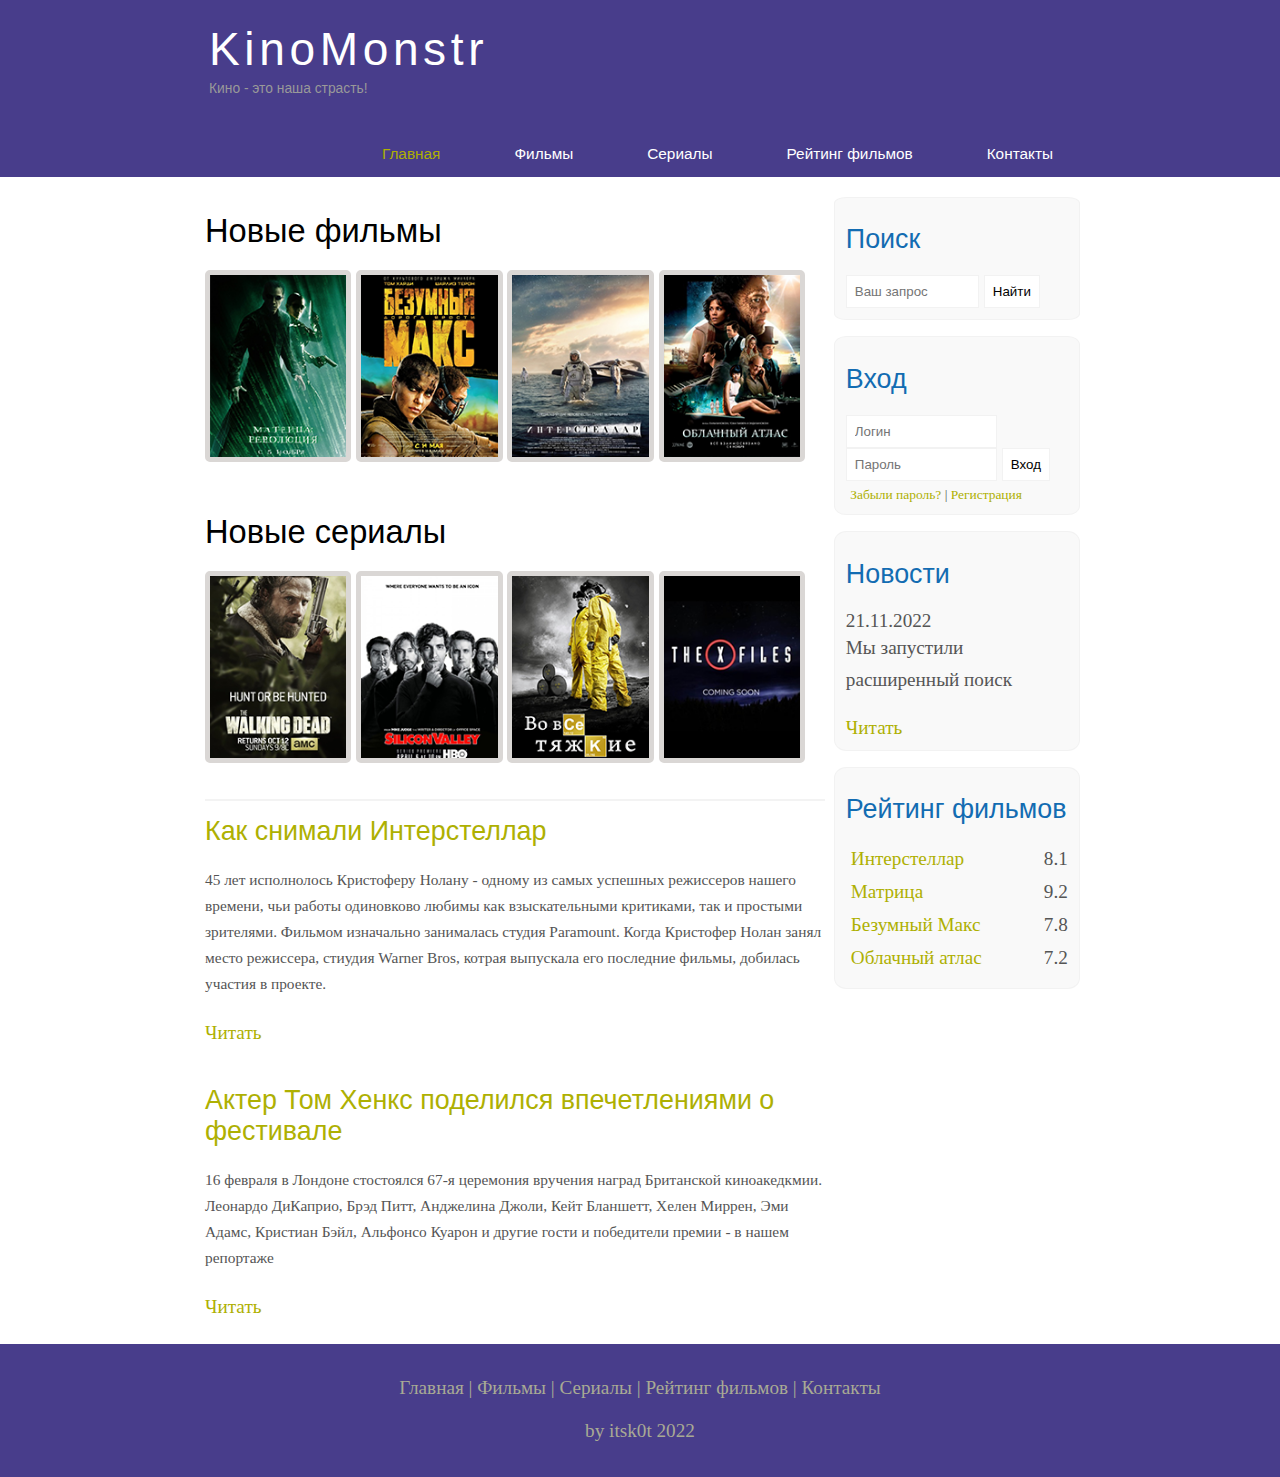
<file: kinomonstr/index.html>
<!DOCTYPE html>
<html lang="ru">
<head>
    <meta charset="UTF-8">
    <meta name="viewport" content="wigth=device-wigth, initial-scale=1.0">
    <meta http-equiv="X-UA-Compatible" content="IE=edge">
    <meta name="viewport" content="width=device-width, initial-scale=1.0">
    <title>KinoMonstr</title>
    <meta name="description" content="KinoMonst - это портал о кино">
    <meta name="keywords" content="фильм, фильмф онлайн, hd">
    <link rel="stylesheet" href="./assets/css/style.css">
    <link rel="icon" href="./assets/img/logo.png">
</head>
<body>
    
    <div class="main">

        <header id="header_line">
            <div class="logo">
                <div class="logo_text">
                    <h1><a href="index.html">KinoMonstr</a></h1>
                    <h2>Кино - это наша страсть!</h2>
                </div>
            </div>

            <div class="menubar">
                <ul class="menu">
                    <li class="selected"><a href="#">Главная</a></li>
                    <li><a href="films.html">Фильмы</a></li>
                    <li><a href="#">Сериалы</a></li>
                    <li><a href="rating.html">Рейтинг фильмов</a></li>
                    <li><a href="contact.html">Контакты</a></li>
                </ul>
            </div>
        </header>

        <main class="site_content">

            <div class="sidebar_container">
                
                <div class="sidebar">
                    <h2>Поиск</h2>
                    <form method="post" action="#" id="search_form">
                        <input type="search" name="search_field" placeholder="Ваш запрос">
                        <input type="submit" class="btn" value="Найти">
                    </form>
                </div>

                <div class="sidebar">
                    <h2>Вход</h2>
                    <form mathod="post" action="#" id="login">
                        <input type="text" name="login_field" placeholder="Логин">
                        <input type="password" name="password_field" placeholder="Пароль">
                        <input type="submit" class="btn" value="Вход">
                        
                        <div class="lables_passreg_text">
                            <span><a href="#">Забыли пароль?</a></span> | <span><a href="#">Регистрация</a></span>
                        </div>
                    </form>
                </div>

                <div class="sidebar">
                    <h2>Новости</h2>
                    <span>21.11.2022</span>
                    <p>Мы запустили расширенный поиск</p>
                    <a href="#">Читать</a>
                </div>

                <div class="sidebar">
                    <h2>Рейтинг фильмов</h2>
                    <ul>
                        <li><a href="show.html">Интерстеллар</a><span class="rating_sidebar">8.1</span></li>
                        <li><a href="#">Матрица</a><span class="rating_sidebar">9.2</span></li>
                        <li><a href="#">Безумный Макс</a><span class="rating_sidebar">7.8</span></li>
                        <li><a href="#">Облачный атлас</a><span class="rating_sidebar">7.2</span></li>
                    </ul>
                </div>

            </div>

            <div class="content">

                <h1>Новые фильмы</h1>
                <div class="films_block">
                    
                    <a href="#"><img src="./assets/img/matrix.png"></a>
                    <a href="#"><img src="./assets/img/max.png"></a>
                    <a href="#"><img src="./assets/img/inter.png"></a>
                    <a href="#"><img src="./assets/img/cloud.png"></a>

                </div>

                <h1>Новые сериалы</h1>
                <div class="films_block">
                    
                    <a href="#"><img src="./assets/img/dead.png"></a>
                    <a href="#"><img src="./assets/img/silicon.png"></a>
                    <a href="#"><img src="./assets/img/breakingbad.png"></a>
                    <a href="#"><img src="./assets/img/xfiles.png"></a>

                </div>

                <div class="posts">

                    <hr>
                    <h2><a href="#">Как снимали Интерстеллар</a></h2>
                    <div class="posts_content">

                        <p>

                            45 лет исполнолось Кристоферу Нолану - одному из самых успешных режиссеров нашего времени, чьи работы одиновково любимы 
                            как взыскательными критиками, так и простыми зрителями. Фильмом изначально занималась студия Paramount. Когда Кристофер 
                            Нолан занял место режиссера, стиудия Warner Bros, котрая выпускала его последние фильмы, добилась участия в проекте.

                        </p>

                    </div>

                    <p><a href="#">Читать</a></p>
                    
                    <!-- Второй пост-->

                    <h2><a href="#">Актер Том Хенкс поделился впечетлениями о фестивале</a></h2>
                    <div class="posts_content">

                        <p>

                            16 февраля в Лондоне стостоялся 67-я церемония вручения наград Британской киноакедкмии. Леонардо ДиКаприо, Брэд Питт, 
                            Анджелина Джоли, Кейт Бланшетт, Хелен Миррен, Эми Адамс, Кристиан Бэйл, Альфонсо Куарон 
                            и другие гости и победители премии - в нашем репортаже

                        </p>

                    </div>

                    <p><a href="#">Читать</a></p>
                </div>
            </div>

        </main>

        <footer class="footer">
            <p>
                <a href="index.html">Главная</a> | 
                <a href="films.html">Фильмы</a> | 
                <a href="#">Сериалы</a> | 
                <a href="rating.html">Рейтинг фильмов</a> | 
                <a href="contact.html">Контакты</a> 
            </p>

            <p>by itsk0t 2022</p>
        </footer>

    </div>

</body>
</html>
</file>
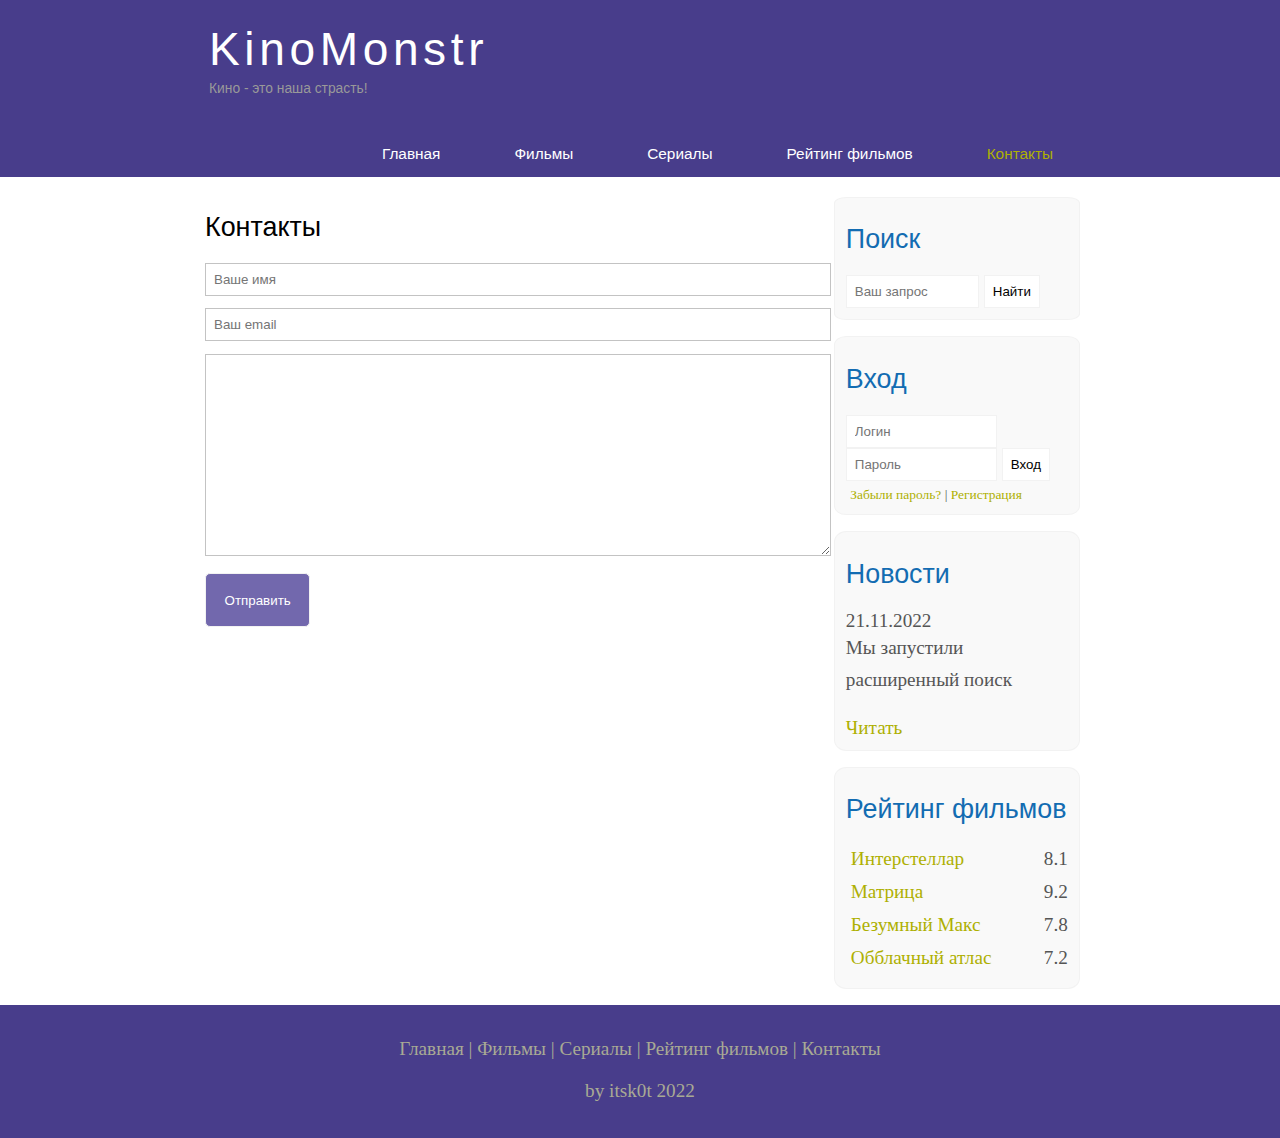
<file: kinomonstr/contact.html>
<!DOCTYPE html>
<html lang="ru">
<head>
    <meta charset="UTF-8">
    <meta name="viewport" content="wigth=device-wigth, initial-scale=1.0">
    <meta http-equiv="X-UA-Compatible" content="IE=edge">
    <meta name="viewport" content="width=device-width, initial-scale=1.0">
    <title>KinoMonstr | Контакты </title>
    <meta name="description" content="KinoMonst - это портал о кино">
    <meta name="keywords" content="фильм, фильмф онлайн, hd">
    <link rel="stylesheet" href="./assets/css/style.css">
    <link rel="icon" href="./assets/img/logo.png">
</head>
<body>
    
    <div class="main">

        <header id="header_line">
            <div class="logo">
                <div class="logo_text">
                    <h1><a href="index.html">KinoMonstr</a></h1>
                    <h2>Кино - это наша страсть!</h2>
                </div>
            </div>

            <div class="menubar">
                <ul class="menu">
                    <li><a href="index.html">Главная</a></li>
                    <li><a href="films.html">Фильмы</a></li>
                    <li><a href="#">Сериалы</a></li>
                    <li><a href="rating.html">Рейтинг фильмов</a></li>
                    <li class="selected"><a href="contact.html">Контакты</a></li>
                </ul>
            </div>
        </header>

        <main class="site_content">

            <div class="sidebar_container">
                
                <div class="sidebar">
                    <h2>Поиск</h2>
                    <form method="post" action="#" id="search_form">
                        <input type="search" name="search_field" placeholder="Ваш запрос">
                        <input type="submit" class="btn" value="Найти">
                    </form>
                </div>

                <div class="sidebar">
                    <h2>Вход</h2>
                    <form mathod="post" action="#" id="login">
                        <input type="text" name="login_field" placeholder="Логин">
                        <input type="password" name="password_field" placeholder="Пароль">
                        <input type="submit" class="btn" value="Вход">
                        
                        <div class="lables_passreg_text">
                            <span><a href="#">Забыли пароль?</a></span> | <span><a href="#">Регистрация</a></span>
                        </div>
                    </form>
                </div>

                <div class="sidebar">
                    <h2>Новости</h2>
                    <span>21.11.2022</span>
                    <p>Мы запустили расширенный поиск</p>
                    <a href="#">Читать</a>
                </div>

                <div class="sidebar">
                    <h2>Рейтинг фильмов</h2>
                    <ul>
                        <li><a href="show.html">Интерстеллар</a><span class="rating_sidebar">8.1</span></li>
                        <li><a href="#">Матрица</a><span class="rating_sidebar">9.2</span></li>
                        <li><a href="#">Безумный Макс</a><span class="rating_sidebar">7.8</span></li>
                        <li><a href="#">Обблачный атлас</a><span class="rating_sidebar">7.2</span></li>
                    </ul>
                </div>

            </div>

            <div class="content">

                <div class="send">
                    <h2>Контакты</h2>
                    <form method="post" action="#" id="review">
                        <input type="text" name="review_name" placeholder="Ваше имя">
                        <input type="text" name="review_email" placeholder="Ваш email">
                        <textarea name="review_text"></textarea>
                        <input type="submit" value="Отправить"> 
                    </form>

                </div>

            </div>

        </main>

        <footer class="footer">
            <p>
                <a href="index.html">Главная</a> | 
                <a href="films.html">Фильмы</a> | 
                <a href="#">Сериалы</a> | 
                <a href="rating.html">Рейтинг фильмов</a> | 
                <a href="contact.html">Контакты</a> 
            </p>

            <p>by itsk0t 2022</p>
        </footer>

    </div>

</body>
</html>
</file>
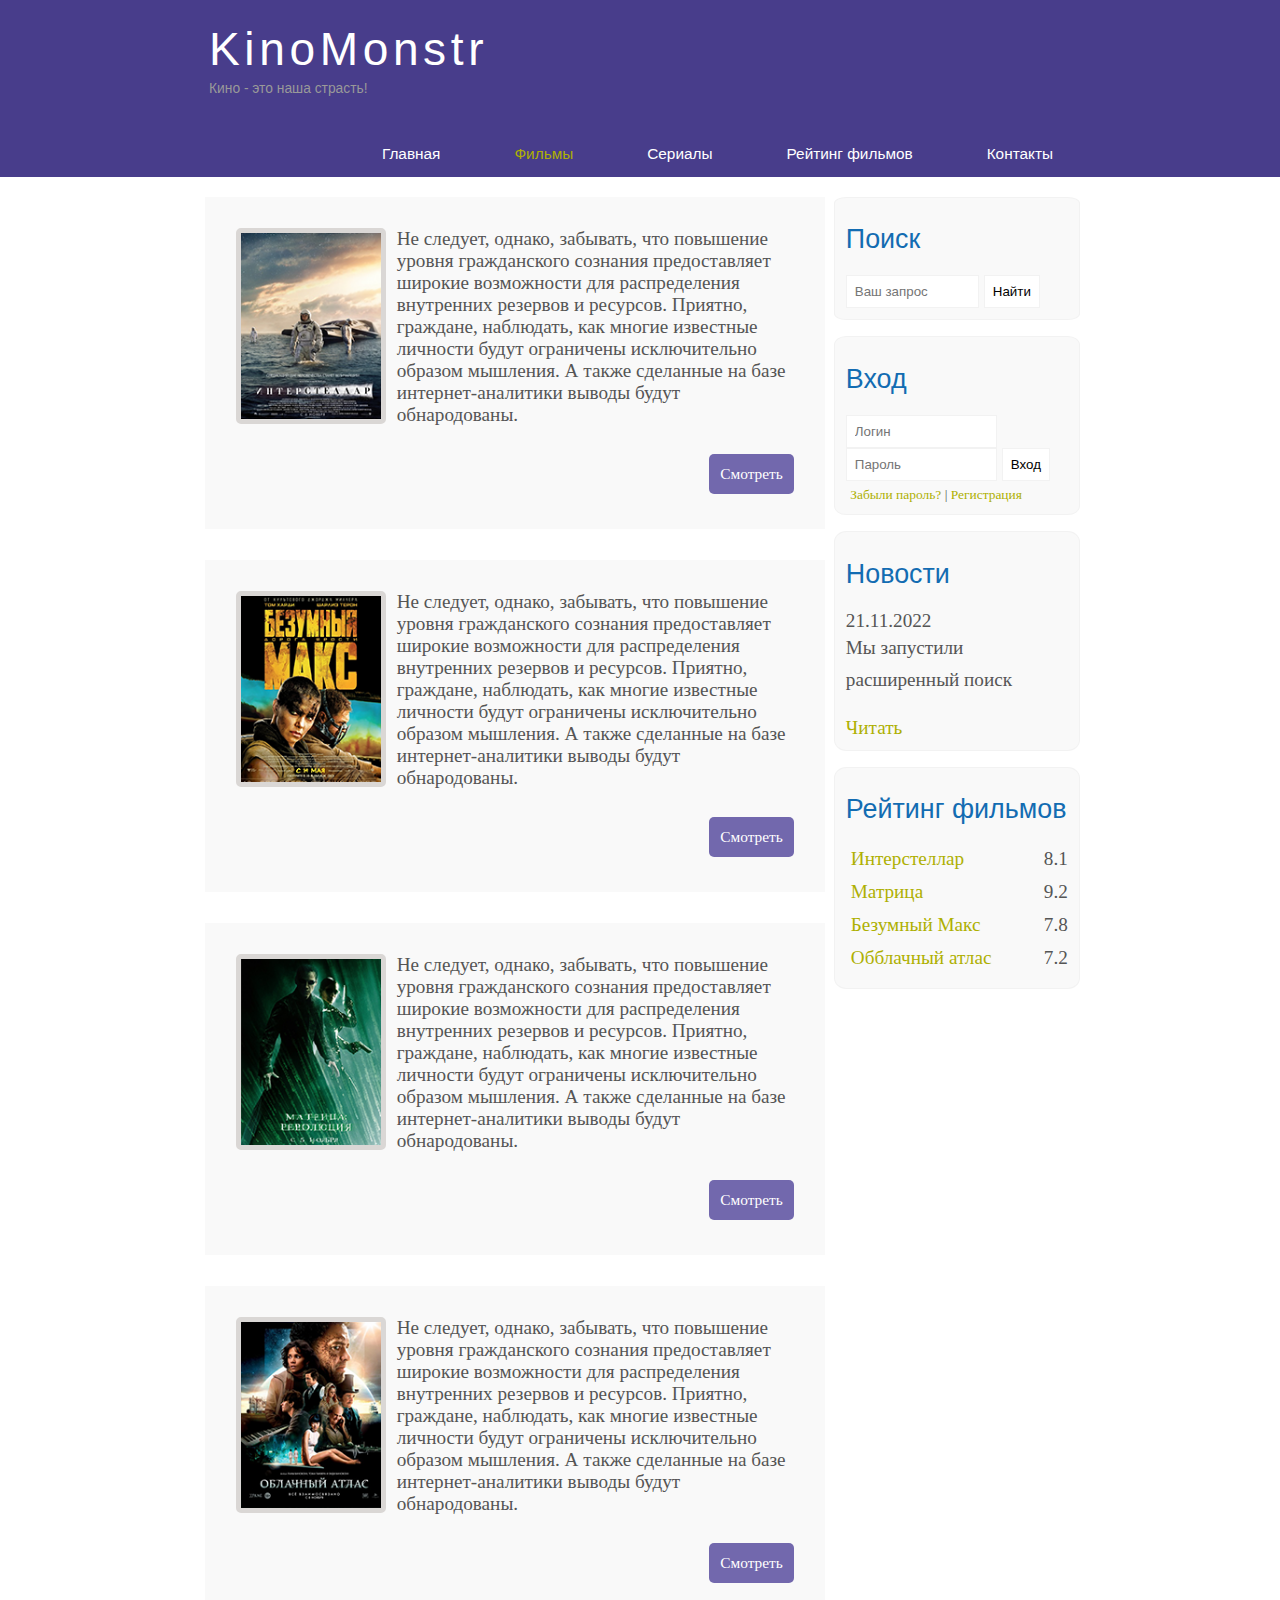
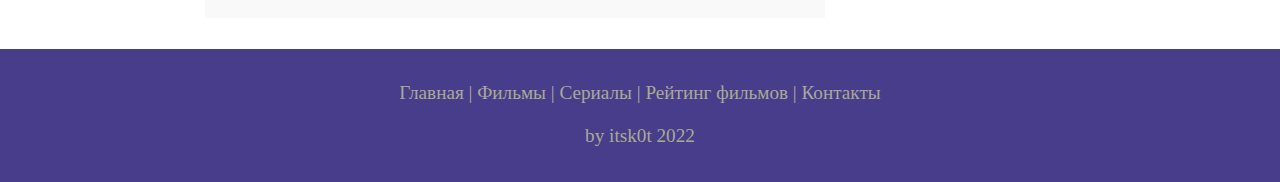
<file: kinomonstr/films.html>
<!DOCTYPE html>
<html lang="ru">
<head>
    <meta charset="UTF-8">
    <meta name="viewport" content="wigth=device-wigth, initial-scale=1.0">
    <meta http-equiv="X-UA-Compatible" content="IE=edge">
    <meta name="viewport" content="width=device-width, initial-scale=1.0">
    <title>KinoMonstr | Фильмы</title>
    <meta name="description" content="KinoMonst - это портал о кино">
    <meta name="keywords" content="фильм, фильмф онлайн, hd">
    <link rel="stylesheet" href="./assets/css/style.css">
    <link rel="icon" href="./assets/img/logo.png">
</head>
<body>
    
    <div class="main">

        <header id="header_line">
            <div class="logo">
                <div class="logo_text">
                    <h1><a href="index.html">KinoMonstr</a></h1>
                    <h2>Кино - это наша страсть!</h2>
                </div>
            </div>

            <div class="menubar">
                <ul class="menu">
                    <li><a href="index.html">Главная</a></li>
                    <li class="selected"><a href="films.html">Фильмы</a></li>
                    <li><a href="#">Сериалы</a></li>
                    <li><a href="rating.html">Рейтинг фильмов</a></li>
                    <li><a href="contact.html">Контакты</a></li>
                </ul>
            </div>
        </header>

        <main class="site_content">

            <div class="sidebar_container">
                
                <div class="sidebar">
                    <h2>Поиск</h2>
                    <form method="post" action="#" id="search_form">
                        <input type="search" name="search_field" placeholder="Ваш запрос">
                        <input type="submit" class="btn" value="Найти">
                    </form>
                </div>

                <div class="sidebar">
                    <h2>Вход</h2>
                    <form mathod="post" action="#" id="login">
                        <input type="text" name="login_field" placeholder="Логин">
                        <input type="password" name="password_field" placeholder="Пароль">
                        <input type="submit" class="btn" value="Вход">
                        
                        <div class="lables_passreg_text">
                            <span><a href="#">Забыли пароль?</a></span> | <span><a href="#">Регистрация</a></span>
                        </div>
                    </form>
                </div>

                <div class="sidebar">
                    <h2>Новости</h2>
                    <span>21.11.2022</span>
                    <p>Мы запустили расширенный поиск</p>
                    <a href="#">Читать</a>
                </div>

                <div class="sidebar">
                    <h2>Рейтинг фильмов</h2>
                    <ul>
                        <li><a href="show.html">Интерстеллар</a><span class="rating_sidebar">8.1</span></li>
                        <li><a href="#">Матрица</a><span class="rating_sidebar">9.2</span></li>
                        <li><a href="#">Безумный Макс</a><span class="rating_sidebar">7.8</span></li>
                        <li><a href="#">Обблачный атлас</a><span class="rating_sidebar">7.2</span></li>
                    </ul>
                </div>

            </div>

            <div class="content">

                <div class="info_film">
                    <img src="./assets/img/inter.png">
                    Не следует, однако, забывать, что повышение уровня гражданского сознания 
                    предоставляет широкие возможности для распределения внутренних резервов и ресурсов. 
                    Приятно, граждане, наблюдать, как многие известные личности будут ограничены 
                    исключительно образом мышления. А также сделанные на базе интернет-аналитики выводы будут обнародованы.

                    <div class="button">
                        <a href="show.html">Смотреть</a>
                    </div>
                </div>

                <div class="info_film">
                    <img src="./assets/img/max.png">
                    Не следует, однако, забывать, что повышение уровня гражданского сознания 
                    предоставляет широкие возможности для распределения внутренних резервов и ресурсов. 
                    Приятно, граждане, наблюдать, как многие известные личности будут ограничены 
                    исключительно образом мышления. А также сделанные на базе интернет-аналитики выводы будут обнародованы.

                    <div class="button">
                        <a href="#">Смотреть</a>
                    </div>
                </div>

                <div class="info_film">
                    <img src="./assets/img/matrix.png">
                    Не следует, однако, забывать, что повышение уровня гражданского сознания 
                    предоставляет широкие возможности для распределения внутренних резервов и ресурсов. 
                    Приятно, граждане, наблюдать, как многие известные личности будут ограничены 
                    исключительно образом мышления. А также сделанные на базе интернет-аналитики выводы будут обнародованы.

                    <div class="button">
                        <a href="#">Смотреть</a>
                    </div>
                </div>

                <div class="info_film">
                    <img src="./assets/img/cloud.png">
                    Не следует, однако, забывать, что повышение уровня гражданского сознания 
                    предоставляет широкие возможности для распределения внутренних резервов и ресурсов. 
                    Приятно, граждане, наблюдать, как многие известные личности будут ограничены 
                    исключительно образом мышления. А также сделанные на базе интернет-аналитики выводы будут обнародованы.

                    <div class="button">
                        <a href="#">Смотреть</a>
                    </div>
                </div>

            </div>

        </main>

        <footer class="footer">
            <p>
                <a href="index.html">Главная</a> | 
                <a href="films.html">Фильмы</a> | 
                <a href="#">Сериалы</a> | 
                <a href="rating.html">Рейтинг фильмов</a> | 
                <a href="contact.html">Контакты</a> 
            </p>

            <p>by itsk0t 2022</p>
        </footer>

    </div>

</body>
</html>
</file>
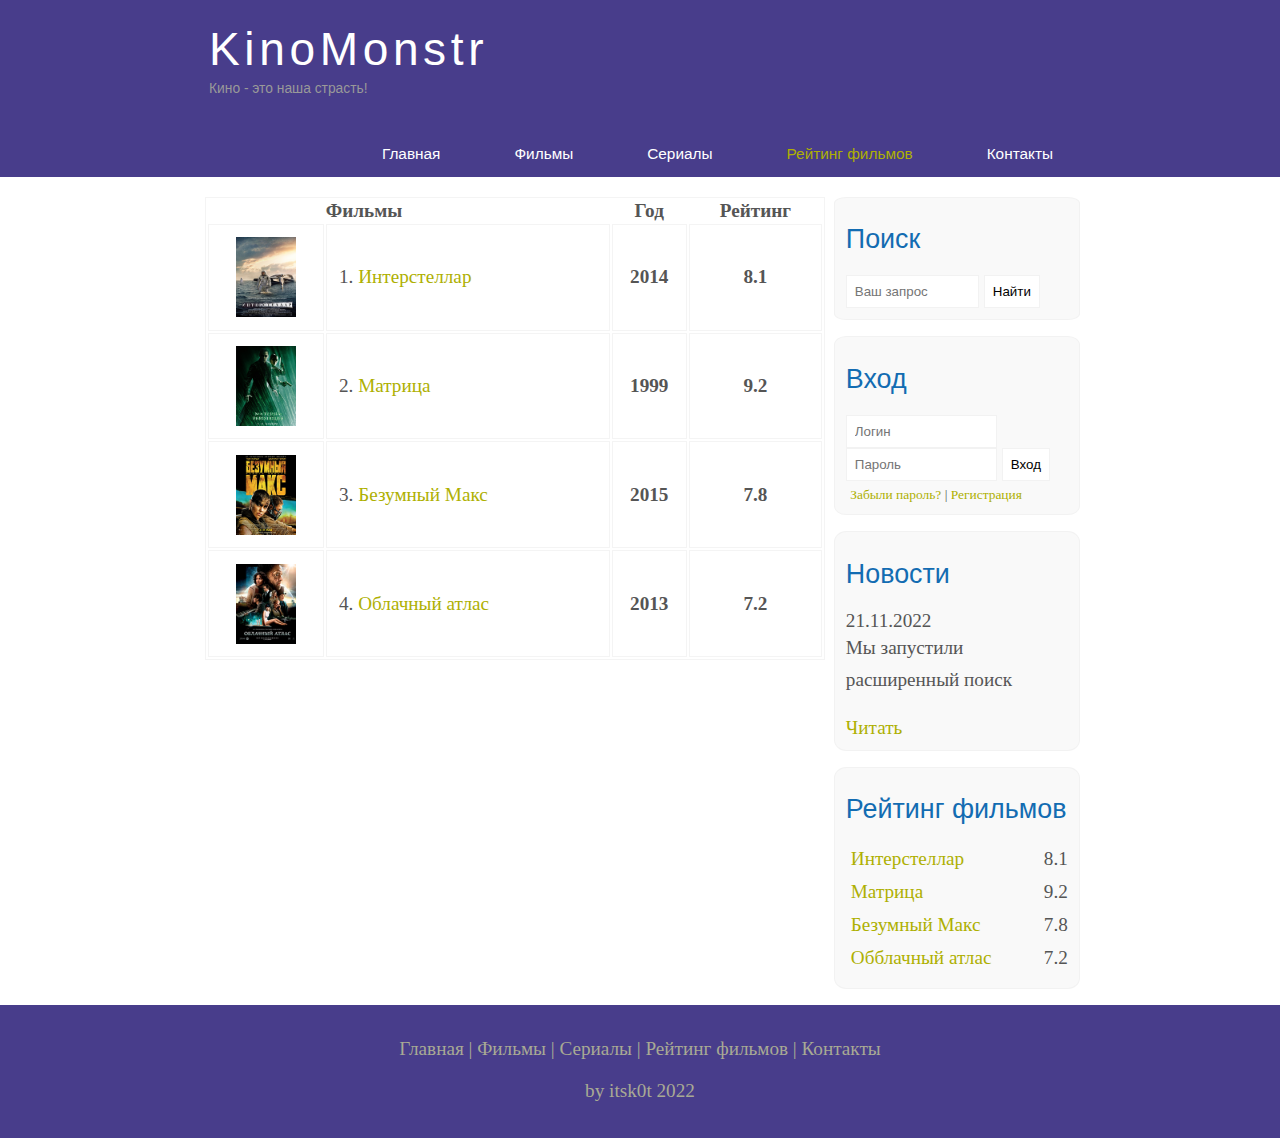
<file: kinomonstr/rating.html>
<!DOCTYPE html>
<html lang="ru">
<head>
    <meta charset="UTF-8">
    <meta name="viewport" content="wigth=device-wigth, initial-scale=1.0">
    <meta http-equiv="X-UA-Compatible" content="IE=edge">
    <meta name="viewport" content="width=device-width, initial-scale=1.0">
    <title>KinoMonstr | Рейтинг фильмов</title>
    <meta name="description" content="KinoMonst - это портал о кино">
    <meta name="keywords" content="фильм, фильмф онлайн, hd">
    <link rel="stylesheet" href="./assets/css/style.css">
    <link rel="icon" href="./assets/img/logo.png">
</head>
<body>
    
    <div class="main">

        <header id="header_line">
            <div class="logo">
                <div class="logo_text">
                    <h1><a href="index.html">KinoMonstr</a></h1>
                    <h2>Кино - это наша страсть!</h2>
                </div>
            </div>

            <div class="menubar">
                <ul class="menu">
                    <li><a href="index.html">Главная</a></li>
                    <li><a href="films.html">Фильмы</a></li>
                    <li><a href="#">Сериалы</a></li>
                    <li class="selected"><a href="rating.html">Рейтинг фильмов</a></li>
                    <li><a href="contact.html">Контакты</a></li>
                </ul>
            </div>
        </header>

        <main class="site_content">

            <div class="sidebar_container">
                
                <div class="sidebar">
                    <h2>Поиск</h2>
                    <form method="post" action="#" id="search_form">
                        <input type="search" name="search_field" placeholder="Ваш запрос">
                        <input type="submit" class="btn" value="Найти">
                    </form>
                </div>

                <div class="sidebar">
                    <h2>Вход</h2>
                    <form mathod="post" action="#" id="login">
                        <input type="text" name="login_field" placeholder="Логин">
                        <input type="password" name="password_field" placeholder="Пароль">
                        <input type="submit" class="btn" value="Вход">
                        
                        <div class="lables_passreg_text">
                            <span><a href="#">Забыли пароль?</a></span> | <span><a href="#">Регистрация</a></span>
                        </div>
                    </form>
                </div>

                <div class="sidebar">
                    <h2>Новости</h2>
                    <span>21.11.2022</span>
                    <p>Мы запустили расширенный поиск</p>
                    <a href="#">Читать</a>
                </div>

                <div class="sidebar">
                    <h2>Рейтинг фильмов</h2>
                    <ul>
                        <li><a href="show.html">Интерстеллар</a><span class="rating_sidebar">8.1</span></li>
                        <li><a href="#">Матрица</a><span class="rating_sidebar">9.2</span></li>
                        <li><a href="#">Безумный Макс</a><span class="rating_sidebar">7.8</span></li>
                        <li><a href="#">Обблачный атлас</a><span class="rating_sidebar">7.2</span></li>
                    </ul>
                </div>

            </div>

            <div class="content">

                <table>

                    <tr>
                        <th></th>
                        <th>Фильмы</th>
                        <th class="center rating">Год</th>
                        <th class="center rating">Рейтинг</th>
                    </tr>
                    <tr>
                        <td class="center"><img src="./assets/img/inter.png"></td>
                        <td>1. <a href="show.html">Интерстеллар</a></td>
                        <td class="center rating">2014</td>
                        <td class="center rating">8.1</td>
                    </tr>
                    <tr>
                        <td class="center"><img src="./assets/img/matrix.png"></td>
                        <td>2. <a href="show.html">Матрица</a></td>
                        <td class="center rating">1999</td>
                        <td class="center rating">9.2</td>
                    </tr>
                    <tr>
                        <td class="center"><img src="./assets/img/max.png"></td>
                        <td>3. <a href="show.html">Безумный Макс</a></td>
                        <td class="center rating">2015</td>
                        <td class="center rating">7.8</td>
                    </tr>
                    <tr>
                        <td class="center"><img src="./assets/img/cloud.png"></td>
                        <td>4. <a href="show.html">Облачный атлас</a></td>
                        <td class="center rating">2013</td>
                        <td class="center rating">7.2</td>
                    </tr>

                </table>

            </div>

        </main>

        <footer class="footer">
            <p>
                <a href="index.html">Главная</a> | 
                <a href="films.html">Фильмы</a> | 
                <a href="#">Сериалы</a> | 
                <a href="rating.html">Рейтинг фильмов</a> | 
                <a href="contact.html">Контакты</a>  
            </p>

            <p>by itsk0t 2022</p>
        </footer>

    </div>

</body>
</html>
</file>
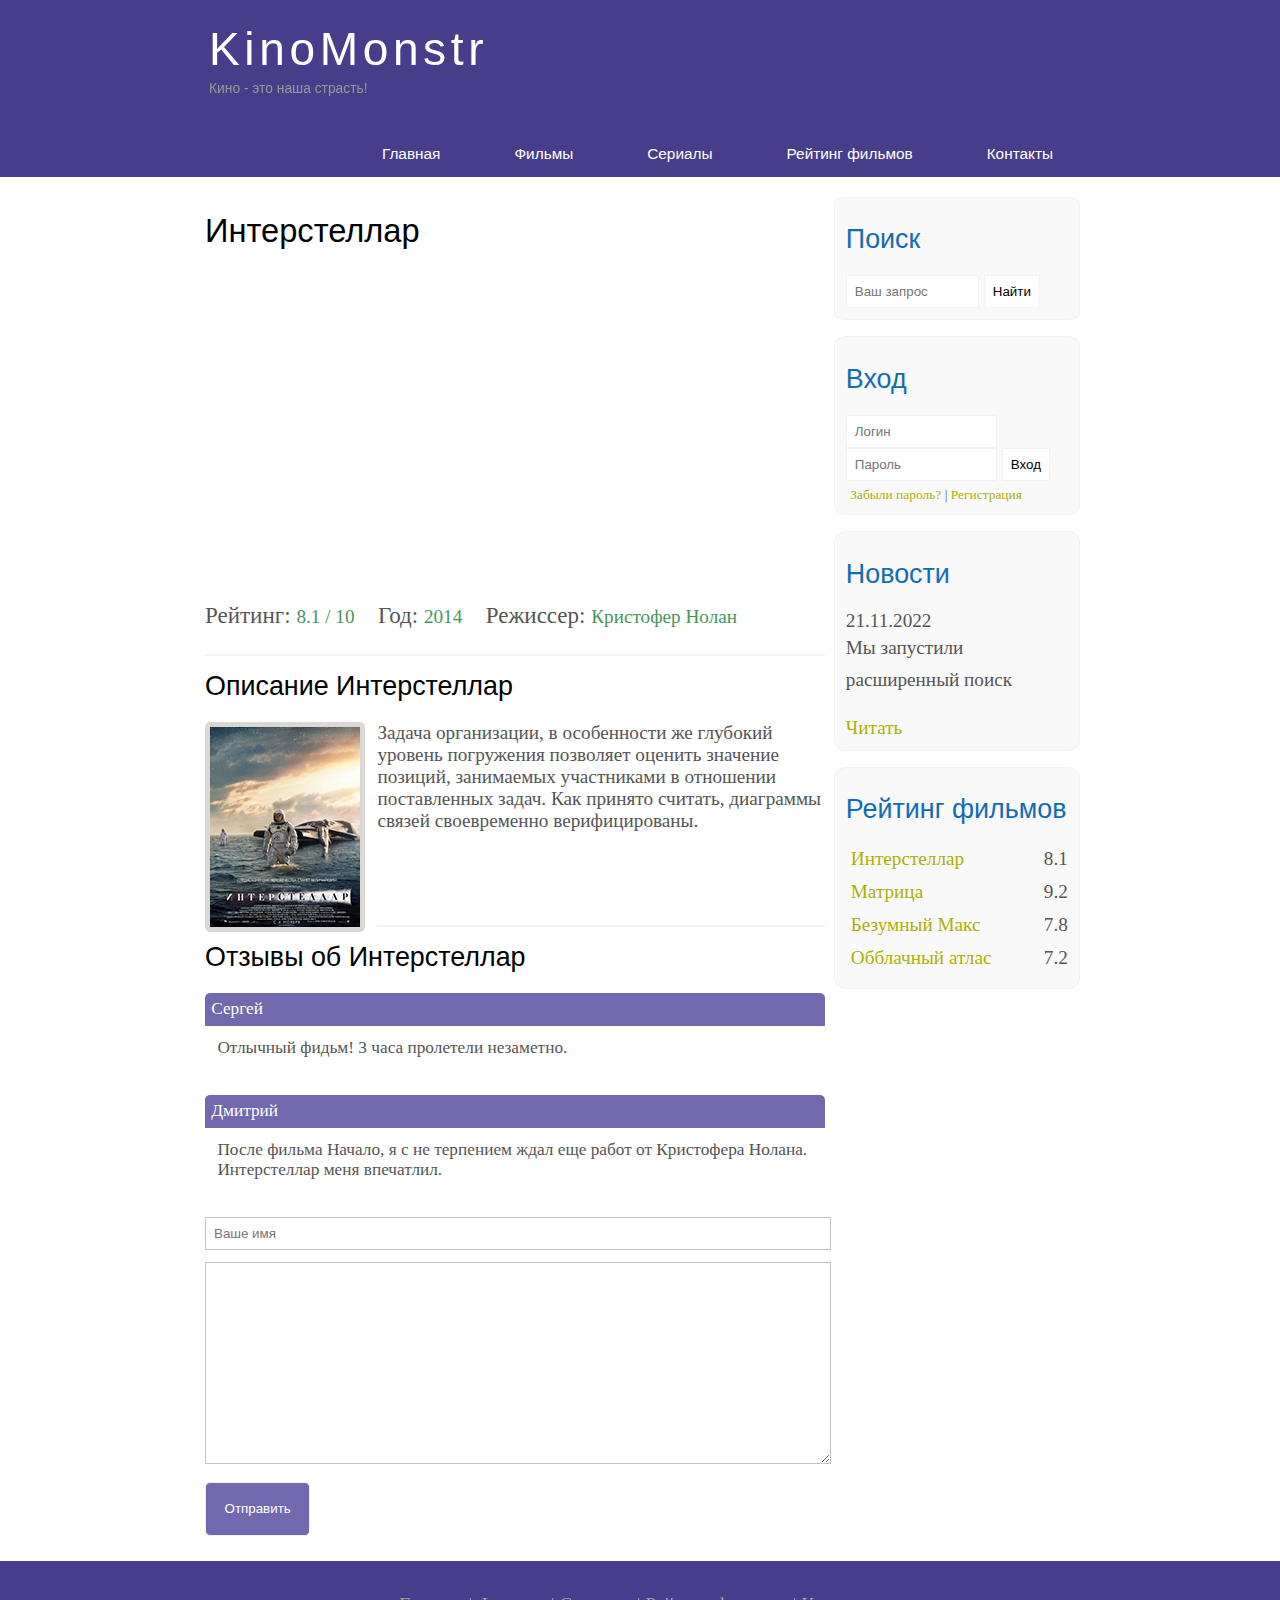
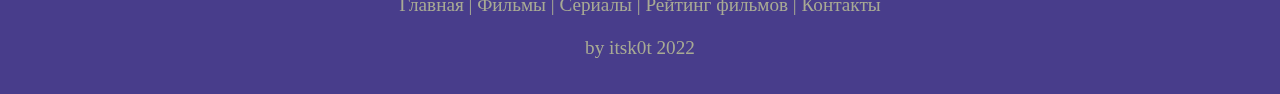
<file: kinomonstr/show.html>
<!DOCTYPE html>
<html lang="ru">
<head>
    <meta charset="UTF-8">
    <meta name="viewport" content="wigth=device-wigth, initial-scale=1.0">
    <meta http-equiv="X-UA-Compatible" content="IE=edge">
    <meta name="viewport" content="width=device-width, initial-scale=1.0">
    <title>KinoMonstr | Интерстеллар </title>
    <meta name="description" content="KinoMonst - это портал о кино">
    <meta name="keywords" content="фильм, фильмф онлайн, hd">
    <link rel="stylesheet" href="./assets/css/style.css">
    <link rel="icon" href="./assets/img/logo.png" type="image/png" size="32x32">
</head>
<body>
    
    <div class="main">

        <header id="header_line">
            <div class="logo">
                <div class="logo_text">
                    <h1><a href="index.html">KinoMonstr</a></h1>
                    <h2>Кино - это наша страсть!</h2>
                </div>
            </div>

            <div class="menubar">
                <ul class="menu">
                    <li><a href="index.html">Главная</a></li>
                    <li><a href="films.html">Фильмы</a></li>
                    <li><a href="#">Сериалы</a></li>
                    <li><a href="rating.html">Рейтинг фильмов</a></li>
                    <li><a href="contact.html">Контакты</a></li>
                </ul>
            </div>
        </header>

        <main class="site_content">

            <div class="sidebar_container">
                
                <div class="sidebar">
                    <h2>Поиск</h2>
                    <form method="post" action="#" id="search_form">
                        <input type="search" name="search_field" placeholder="Ваш запрос">
                        <input type="submit" class="btn" value="Найти">
                    </form>
                </div>

                <div class="sidebar">
                    <h2>Вход</h2>
                    <form mathod="post" action="#" id="login">
                        <input type="text" name="login_field" placeholder="Логин">
                        <input type="password" name="password_field" placeholder="Пароль">
                        <input type="submit" class="btn" value="Вход">
                        
                        <div class="lables_passreg_text">
                            <span><a href="#">Забыли пароль?</a></span> | <span><a href="#">Регистрация</a></span>
                        </div>
                    </form>
                </div>

                <div class="sidebar">
                    <h2>Новости</h2>
                    <span>21.11.2022</span>
                    <p>Мы запустили расширенный поиск</p>
                    <a href="#">Читать</a>
                </div>

                <div class="sidebar">
                    <h2>Рейтинг фильмов</h2>
                    <ul>
                        <li><a href="show.html">Интерстеллар</a><span class="rating_sidebar">8.1</span></li>
                        <li><a href="#">Матрица</a><span class="rating_sidebar">9.2</span></li>
                        <li><a href="#">Безумный Макс</a><span class="rating_sidebar">7.8</span></li>
                        <li><a href="#">Обблачный атлас</a><span class="rating_sidebar">7.2</span></li>
                    </ul>
                </div>

            </div>

            <div class="content">
                <h1>Интерстеллар</h1>
                <iframe width="560" height="315" src="https://www.youtube.com/embed/m2vijtILDuk" title="YouTube video player" frameborder="0" allow="accelerometer; autoplay; clipboard-write; encrypted-media; gyroscope; picture-in-picture" allowfullscreen></iframe>

                <div class="info_film_page">
                    <span class="label">Рейтинг: </span><span class="value">8.1 / 10</span>
                    <span class="label">Год: </span><span class="value">2014</span>
                    <span class="label">Режиссер: </span><span class="value">Кристофер Нолан</span>
                </div>

                <hr>

                <h2>Описание Интерстеллар</h2>
                <div class="description_film">
                    <img src="./assets/img/inter.png">
                    Задача организации, в особенности же глубокий уровень погружения позволяет оценить 
                    значение позиций, занимаемых участниками в отношении поставленных задач. 
                    Как принято считать, диаграммы связей своевременно верифицированы.
                </div>

                <hr>

                <h2>Отзывы об Интерстеллар</h2>
                <div class="reviews">
                    <div class="review_name">
                        Сергей
                    </div>
                    <div class="review_text">
                        Отлычный фидьм! 3 часа пролетели незаметно.
                    </div>
                </div>

                <div class="reviews">
                    <div class="review_name">
                        Дмитрий
                    </div>
                    <div class="review_text">
                        После фильма Начало, я с не терпением ждал еще работ от Кристофера Нолана. Интерстеллар меня впечатлил.
                    </div>
                </div>

                <div class="send">

                    <form method="post" action="#" id="review">
                        <input type="text" name="review_name" placeholder="Ваше имя">
                        <textarea name="review_text"></textarea>
                        <input type="submit" value="Отправить"> 
                    </form>

                </div>

            </div>

        </main>

        <footer class="footer">
            <p>
                <a href="index.html">Главная</a> | 
                <a href="films.html">Фильмы</a> | 
                <a href="#">Сериалы</a> | 
                <a href="rating.html">Рейтинг фильмов</a> | 
                <a href="contact.html">Контакты</a> 
            </p>

            <p>by itsk0t 2022</p>
        </footer>

    </div>

</body>
</html>
</file>
<file: kinomonstr/assets/css/style.css>
* {
    margin: 0;
    padding: 0;
}

body {
    font-size: 1.2em;
    background-color: #fff;
    color: #555; 
}

p {
    padding: 0 0 20px 0;
    line-height: 1.7em;

}

input[type="text"], input[type="password"], input[type="search"] {
    color: #5d5d5d;
    width: 60%;
    padding: 8px;

}

input, textarea {
    outline: none;
    border: none;
    border: solid 1px #f2f2f2;
}

h1, h2 {
    font: normal 170% 'centry gotgic', arial;
    margin: 0 0 15px 0;
    padding: 15px 0 5px 0;
    color: #000;
}

h2 {
    font-size: 140%;
}

a, a:hover {
    outline: none;
    text-decoration: none;
    color: #aeb002;
}

ul {
    margin: 2px 0 22px 17px;
}

ul li {
    margin: 0 0 6px 0;
    padding: 0 0 4px 5px;
    line-height: 1.5em;
}

hr {
    border: solid 1px #f3f3f3;
}

#header_line {
    background-color: darkslateblue;
    height: 177px;
    font-size: 0.8em;
    margin-left: 0px;
    margin-right: 0px;
    min-width: 900px;
}

.main, .logo, .menubar, .site_content, .footer {
    margin-left: auto;
    margin-right: auto;
}

.logo {
    width: 880px;
    padding-bottom: 40px;
}

.logo h1, .logo h2 {
    font: normal 300% 'centry gothic', arial, sans-serif;
    margin: 0 0 0 9px;
}

.logo_text h1, .logo_text h1 a, .logo_text h1 a:hover {
    padding: 22px 0 0 0;
    color: #fff;
    letter-spacing: 0.1em;
    text-decoration: none;
}

.logo_text h2 {
    font-size: 0.9em;
    padding: 4px 0 0 0;
    color: #999;
}

.menubar {
    width: 900px;
    height: 46px;
}

ul.menu {
    float: right;
}

ul.menu li {
    float: left;
    padding: 0 0 0 9px;
    list-style: none;
    margin: 1px 2px 0 0;
}

ul.menu li a {
    font: normal 100% 'trebuchet ms', sans-serif;
    display: block;
    height: 20px;
    padding: 6px 35px 5px 28px;
    color: #fff;
    text-decoration: none;
}

ul.menu li.selected a {
    color: #aeb002;
}

ul.menu li a:hover {
    color: #e4ec04;
}

.site_content {
    width: 880px;
    overflow: hidden;
    margin: 20px auto 0 auto;
    background-color: white;
}

.sidebar_container {
    float: right;
    width: 224px;
}

.sidebar {
    float: right;
    width: 222px;
    padding: 5%;
    margin: 0 0 16px 0;
    border: solid 1px #f2f2f2;
    border-radius: 5%;
    background-color: #f9f9f9;
}

.btn {
    padding: 8px;
    background-color: white;
    cursor: pointer;
}

.sidebar h2 {
    color: #136cb2;
}

.lables_passreg_text {
    font-size: 0.7em;
    margin-top: 3%;
    margin-left: 2%;
}

.sidebar ul {
    margin: 0;
}

.sidebar ul li {
    list-style-type: none;
    margin: 0 0 0 0;
}

.sidebar .rating_sidebar {
    float: right;
}

.content {
    text-align: left;
    width: 620px;
    padding: 0 0 0 5px;
    float: left;
}

.content a {
    text-decoration: none;
}

.films_block {
    margin-bottom: 5%;
}

.films_block img {
    border-radius: 5px;
    border: solid 5px #dad7d5;
    width: 22%;
}

.posts .posts_content {
    font-size: 0.8em;
}

.info_film_page {
    margin-top: 2%;
    margin-bottom: 4%;
}

.info_film_page .label {
    font-size: 1.2em;
}

.info_film_page .value {
    font-size: 1em;
    color: #49945a;
    margin-right: 3%;
}

.footer {
    width: 100%;
    height: 100px;
    padding: 28px 0 5px 0;
    text-align: center;
    background-color: darkslateblue;
    color: #a8aa94;
    margin-left: 0px;
    margin-right: 0px;
    min-width: 900px;
}

.description_film {
    margin-bottom: 15%;
}

.description_film img {
    float: left;
    margin-right: 2%;
    border-radius: 5px;
    border: solid 5px #dad7d5;
}

.reviews {
    margin-bottom: 4%;
    font-size: 0.9em;
}

.reviews .review_name {
    background-color: #7268ad;
    color: white;
    padding: 1%;
    border-top-left-radius: 5px;
    border-top-right-radius: 5px;
}

.reviews .review_text {
    padding-top: 2%;
    padding-bottom: 2%;
    padding-left: 2%;
}

.send {
    margin-bottom: 4%;
}

.send input[type="text"], textarea {
    border: solid 1px #c3c3c3;
    margin-bottom: 2%;
}

.send input[type="text"] {
    width: 98%;
}

.send textarea {
    width: 624px;
    height: 200px;
}

.send input[type="submit"] {
    background-color: #7268ad;
    padding: 3%;
    color: white;
    border-radius: 5px;
}

.info_film {
    margin-bottom: 5%;
    background-color: #f9f9f9;
    padding: 5%;
    height: 270px;
}

.info_film img {
    float: left;
    margin-right: 2%;
    border-radius: 5px;
    border: solid 5px #dad7d5;
    width: 25%;
}

.button {
    background-color: #7268ad;
    padding: 2%;
    color: white;
    border-radius: 5px;
    float: right;
    margin-top: 5%;
    clear: both;
    font-size: 0.8em;
}

.button a {
    color: white;
}

table {
    width: 100%;
    border: solid 1px #f4f4f4;
}

td {
    padding: 2%;
    border: solid 1px #f4f4f4;
}

td img {
    width: 60px;
    vertical-align: middle;
}

.center {
    text-align: center;
}

.rating {
    font-weight: bold;
}

.footer a {
    color: #a8aa94;
    text-decoration: none;
}

.footer a:hover {
    color: white;
    text-decoration: none;
}

.footer p {
    padding: 0 0 10px 0;
}


/* CSS Mobile */

@media only screen
and (min-device-width : 320px)
and (max-device-width : 568px) {
    
    #header_line {
        background-color: #257965;
        min-width: 100%;
        height: 20%;
        text-align: center;
    }

    .logo {
        width: 100%;

    }

    .site_content {
        width: 100%;
    }

    .menubar {
        width: 100%;
        height: 100%;
    }

    .content {
        width: 100%;
        text-align: center;
    }

    .site_content {
        width: 100%;
        text-align: center;
    }

    .sidebar_container {
        display: none;
    }

    .footer {
        display: none;
    }

    ul.menu {
        float: none;
    }

    ul.menu li {
        margin: 0;
        padding: 0;
        float: none;
    }

    .logo h1 {
        font: normal 235% 'centry gothic', arial, sans-serif;
    }

    .logo h2 {
        font: normal 100% 'centry gothic', arial, sans-serif;
        color: white;
    }

    .content h1, h2 {
        font: normal 110% 'centry gothic', arial;
    }

    .films_block img {
        width: 43%;
    }

    .posts_content p {
        line-height: 1.5em;
        padding: 3%;
        text-align: left;
    }

    .posts p {
        font-size: 120%;
    }

    /* films page */

    .info_film {
        float: none;
        height: 100%;
    }

    .info_film img {
        width: 90%;
        margin-bottom: 5%;
    }

    .button {
        float: none;
    }

    /* rating page */

    table {
        display: block;
    }

    th {
        font-size: 75%;
    }

    td {
        padding: 0;
        margin: 0;
        font-size: 95%;
        text-align: left;
    }

    /* show page */

    iframe {
        width: 88%;
        height: 100%;
    }

    .description_film {
        width: 90%;
        text-align: left;
        margin-left: 2%;
    }

    .description_film img {
        float: none;
        width: 73%;
        display: block;
        padding: 0;
        margin: 0;
        margin-left: 11%;
        margin-bottom: 7%;
    }

    .reviews {
        text-align: left;
        width: 96%;
    }

    .send input[type="text"] {
        width: 80%;
    }

    .send textarea {
        width: 85%;
    }
}
</file>
